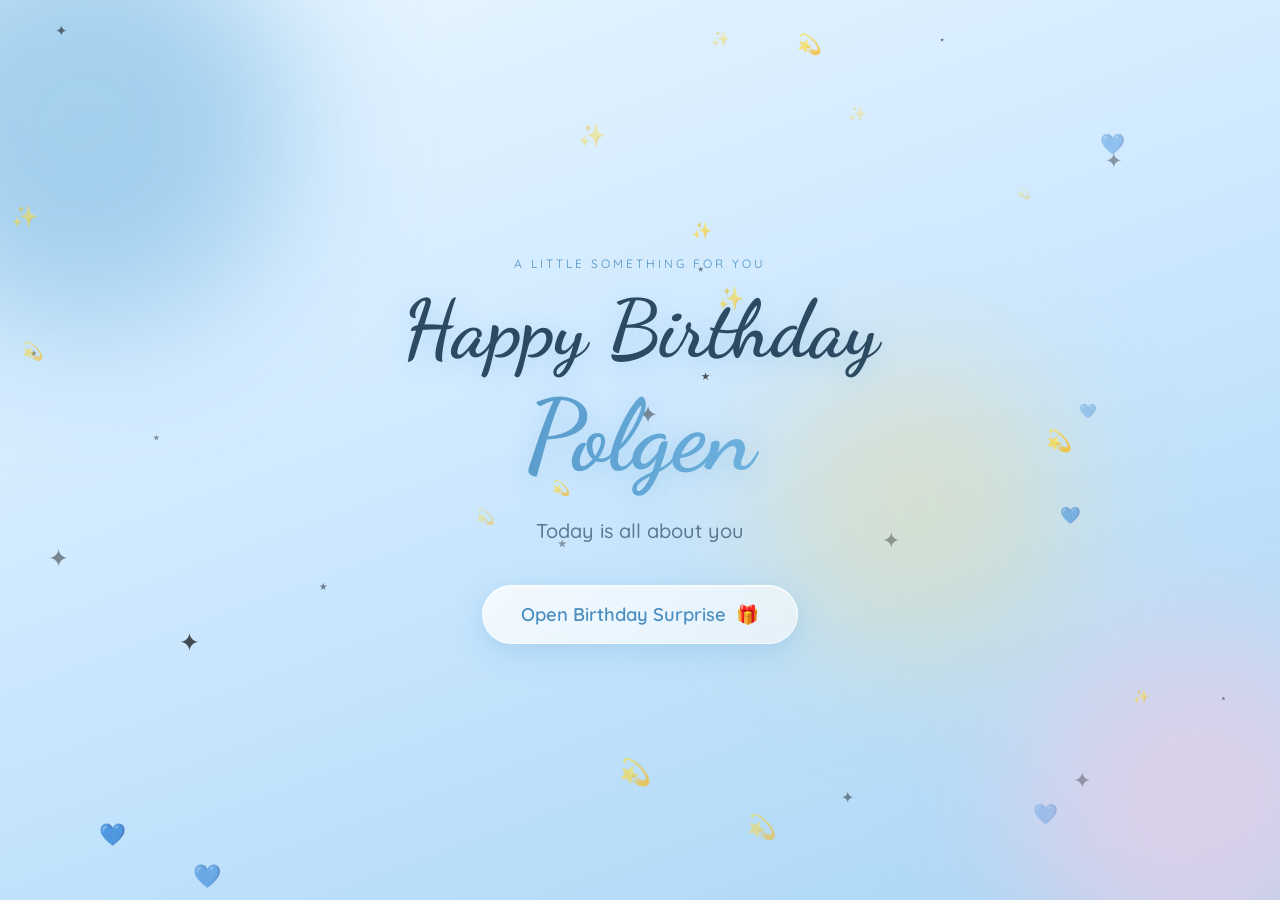
<file: index.html>
<!DOCTYPE html>
<html lang="en">
<head>
<meta charset="UTF-8">
<meta name="viewport" content="width=device-width, initial-scale=1.0">
<title>mdntblue</title>

<link rel="preconnect" href="https://fonts.googleapis.com">
<link rel="preconnect" href="https://fonts.gstatic.com" crossorigin>
<link href="https://fonts.googleapis.com/css2?family=Dancing+Script:wght@500;700&family=Quicksand:wght@400;500;600;700&family=Poppins:wght@300;400;500;600&display=swap" rel="stylesheet">

<link rel="stylesheet" href="style.css">
</head>
<body>

<div class="ambient-bg" id="ambientBg" aria-hidden="true">
  <div class="glow glow-a"></div>
  <div class="glow glow-b"></div>
  <div class="glow glow-c"></div>
</div>
<canvas id="floatCanvas" aria-hidden="true"></canvas>


<section id="page1" class="page page-welcome active">
  <div class="welcome-inner">
    <p class="eyebrow">a little something for you</p>
    <h1 class="title-main">
      <span class="line line-1">Happy Birthday</span>
      <span class="line line-2">Polgen </span>
    </h1>
    
    <p class="subtitle">Today is all about you </p>

    <button id="openSurpriseBtn" class="btn-cute btn-open">
      <span>Open Birthday Surprise</span>
      <span class="gift-icon">🎁</span>
    </button>
  </div>
</section>


<section id="page2" class="page page-menu">
  <header class="menu-header">
    <p class="menu-eyebrow">welcome to your</p>
    <h2 class="menu-title">Birthday Wonderland</h2>
    <p class="menu-subtitle">Pick a little box of magic 💙</p>
  </header>

  <div class="card-grid">
   
    <button class="menu-card" data-target="modalMusic">
      <span class="card-icon">🎵</span>
      <span class="card-label">Music</span>
      <span class="card-sub">a song for you</span>
    </button>

    <button class="menu-card" data-target="sceneAbout">
      <span class="card-icon">🌸</span>
      <span class="card-label">About You</span>
      <span class="card-sub">who you are</span>
    </button>

    <button class="menu-card" data-target="sceneLetter">
      <span class="card-icon">💌</span>
      <span class="card-label">Letter</span>
      <span class="card-sub">just for you</span>
    </button>

    <button class="menu-card" data-target="sceneMemories">
      <span class="card-icon">📸</span>
      <span class="card-label">Memories</span>
      <span class="card-sub">photo dump</span>
    </button>
  </div>
</section>


<div id="modalMusic" class="overlay modal-overlay">
  <div class="modal-card music-modal">
    <button class="close-btn" data-close="modalMusic" aria-label="Close">✕</button>
    <h3 class="modal-title">Gold Rush <span class="note">🎵</span></h3>
    <p class="modal-artist">I have no idea what your music taste is, whether it's Taylor Swift, Ariana, or something else...</p>

  <div class="video-frame">
  <video id="ytFrame" width="100%" height="100%" controls playsinline data-src="gold-rush.mp4">
    Your browser does not support the video tag.
  </video>
</div>
    </div>

    <div class="equalizer" aria-hidden="true">
      <span></span><span></span><span></span><span></span><span></span>
    </div>
  </div>
  <div class="modal-notes" aria-hidden="true"></div>
</div>

<div id="sceneAbout" class="overlay scene-overlay">
  <button class="close-btn" data-close="sceneAbout" aria-label="Close">✕</button>
  <h3 class="scene-title">About You 🌸</h3>
  <div class="word-field" id="wordField"><!-- words injected by JS --></div>
</div>

<div id="sceneLetter" class="overlay scene-overlay">
  <button class="close-btn" data-close="sceneLetter" aria-label="Close">✕</button>

  <div class="envelope-wrap" id="envelopeWrap">
    <div class="envelope" id="envelope">
      <div class="envelope-back"></div>
      <div class="letter-paper" id="letterPaper">
        <p id="letterText" class="letter-text"></p>
      </div>
      <div class="envelope-front-pocket"></div>
      <div class="envelope-flap" id="envelopeFlap"></div>
      <div class="wax-seal">💙</div>
    </div>
    <p class="envelope-hint" id="envelopeHint">tap the envelope to open</p>
  </div>
</div>

<div id="sceneMemories" class="overlay scene-overlay">
  <button class="close-btn" data-close="sceneMemories" aria-label="Close">✕</button>
  <h3 class="scene-title floaty-caption">Pictures of you (don't be mad:)) </h3>

  <div class="carousel" id="carousel">
    <button class="carousel-arrow arrow-left" id="prevSlide" aria-label="Previous photo">‹</button>

    <div class="carousel-track-wrap">
      <div class="carousel-track" id="carouselTrack">
       
      </div>
    </div>

    <button class="carousel-arrow arrow-right" id="nextSlide" aria-label="Next photo">›</button>
  </div>

  <div class="carousel-dots" id="carouselDots"></div>
</div>

<script src="script.js"></script>
</body>
</html>
</file>
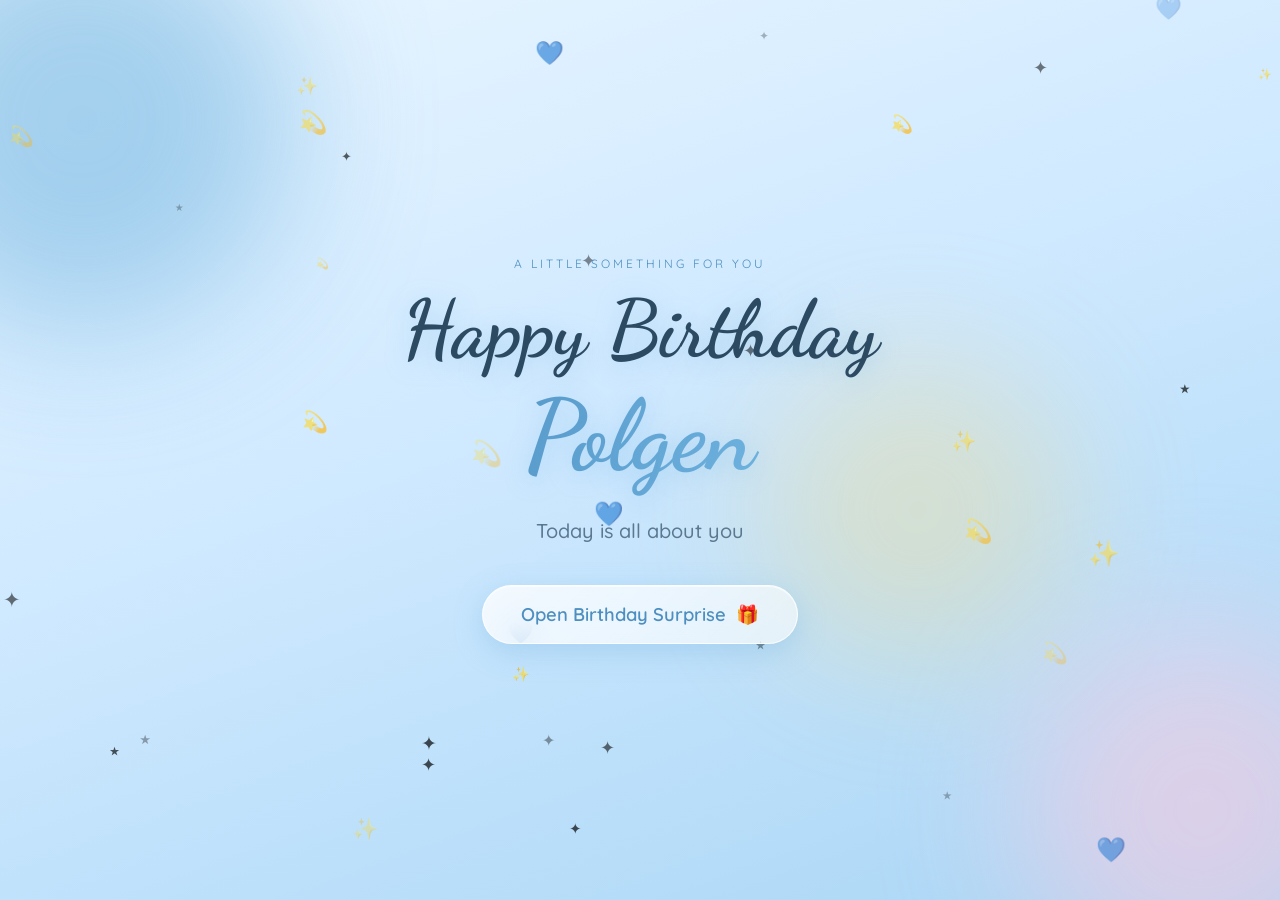
<file: HBD polgen/index.html>
<!DOCTYPE html>
<html lang="en">
<head>
<meta charset="UTF-8">
<meta name="viewport" content="width=device-width, initial-scale=1.0">
<title>mdntblue</title>

<link rel="preconnect" href="https://fonts.googleapis.com">
<link rel="preconnect" href="https://fonts.gstatic.com" crossorigin>
<link href="https://fonts.googleapis.com/css2?family=Dancing+Script:wght@500;700&family=Quicksand:wght@400;500;600;700&family=Poppins:wght@300;400;500;600&display=swap" rel="stylesheet">

<link rel="stylesheet" href="style.css">
</head>
<body>

<div class="ambient-bg" id="ambientBg" aria-hidden="true">
  <div class="glow glow-a"></div>
  <div class="glow glow-b"></div>
  <div class="glow glow-c"></div>
</div>
<canvas id="floatCanvas" aria-hidden="true"></canvas>


<section id="page1" class="page page-welcome active">
  <div class="welcome-inner">
    <p class="eyebrow">a little something for you</p>
    <h1 class="title-main">
      <span class="line line-1">Happy Birthday</span>
      <span class="line line-2">Polgen </span>
    </h1>
    
    <p class="subtitle">Today is all about you </p>

    <button id="openSurpriseBtn" class="btn-cute btn-open">
      <span>Open Birthday Surprise</span>
      <span class="gift-icon">🎁</span>
    </button>
  </div>
</section>


<section id="page2" class="page page-menu">
  <header class="menu-header">
    <p class="menu-eyebrow">welcome to your</p>
    <h2 class="menu-title">Birthday Wonderland</h2>
    <p class="menu-subtitle">Pick a little box of magic 💙</p>
  </header>

  <div class="card-grid">
   
    <button class="menu-card" data-target="modalMusic">
      <span class="card-icon">🎵</span>
      <span class="card-label">Music</span>
      <span class="card-sub">a song for you</span>
    </button>

    <button class="menu-card" data-target="sceneAbout">
      <span class="card-icon">🌸</span>
      <span class="card-label">About You</span>
      <span class="card-sub">who you are</span>
    </button>

    <button class="menu-card" data-target="sceneLetter">
      <span class="card-icon">💌</span>
      <span class="card-label">Letter</span>
      <span class="card-sub">just for you</span>
    </button>

    <button class="menu-card" data-target="sceneMemories">
      <span class="card-icon">📸</span>
      <span class="card-label">Memories</span>
      <span class="card-sub">beautiful moments</span>
    </button>
  </div>
</section>


<div id="modalMusic" class="overlay modal-overlay">
  <div class="modal-card music-modal">
    <button class="close-btn" data-close="modalMusic" aria-label="Close">✕</button>
    <h3 class="modal-title">Gold Rush <span class="note">🎵</span></h3>
    <p class="modal-artist">I'm not a fan of taylor swift but this song ngl 10/10</p>

  <div class="video-frame">
  <video id="ytFrame" width="100%" height="100%" controls playsinline data-src="gold-rush.mp4">
    Your browser does not support the video tag.
  </video>
</div>
    </div>

    <div class="equalizer" aria-hidden="true">
      <span></span><span></span><span></span><span></span><span></span>
    </div>
  </div>
  <div class="modal-notes" aria-hidden="true"></div>
</div>


<div id="sceneAbout" class="overlay scene-overlay">
  <button class="close-btn" data-close="sceneAbout" aria-label="Close">✕</button>
  <h3 class="scene-title">About You 🌸</h3>
  <div class="word-field" id="wordField"><!-- words injected by JS --></div>
</div>

<div id="sceneLetter" class="overlay scene-overlay">
  <button class="close-btn" data-close="sceneLetter" aria-label="Close">✕</button>

  <div class="envelope-wrap" id="envelopeWrap">
    <div class="envelope" id="envelope">
      <div class="envelope-back"></div>
      <div class="letter-paper" id="letterPaper">
        <p id="letterText" class="letter-text"></p>
      </div>
      <div class="envelope-front-pocket"></div>
      <div class="envelope-flap" id="envelopeFlap"></div>
      <div class="wax-seal">💙</div>
    </div>
    <p class="envelope-hint" id="envelopeHint">tap the envelope to open</p>
  </div>
</div>

<div id="sceneMemories" class="overlay scene-overlay">
  <button class="close-btn" data-close="sceneMemories" aria-label="Close">✕</button>
  <h3 class="scene-title floaty-caption">Picture of you (don't be mad:)) </h3>

  <div class="carousel" id="carousel">
    <button class="carousel-arrow arrow-left" id="prevSlide" aria-label="Previous photo">‹</button>

    <div class="carousel-track-wrap">
      <div class="carousel-track" id="carouselTrack">
       
      </div>
    </div>

    <button class="carousel-arrow arrow-right" id="nextSlide" aria-label="Next photo">›</button>
  </div>

  <div class="carousel-dots" id="carouselDots"></div>
</div>

<script src="script.js"></script>
</body>
</html>
</file>
<file: style.css>
/* =========================================================
   HAPPY BIRTHDAY POLGEN — STYLESHEET
   Palette:
     --sky-1:  #eaf6ff  (lightest background)
     --sky-2:  #cfe9ff  (soft blue)
     --sky-3:  #a9d6f5  (mid blue)
     --sky-4:  #6fb3e0  (accent blue)
     --ink:    #2d4a63  (deep readable blue-grey text)
     --white-glass: rgba(255,255,255,0.55)
     --gold:   #ffd76e  (sparkle accent)
   ========================================================= */

:root{
  --sky-1: #eaf6ff;
  --sky-2: #cfe9ff;
  --sky-3: #a9d6f5;
  --sky-4: #6fb3e0;
  --sky-deep: #4d8fc0;
  --ink: #2d4a63;
  --ink-soft: #5b7891;
  --white-glass: rgba(255,255,255,0.55);
  --white-glass-strong: rgba(255,255,255,0.78);
  --gold: #ffd76e;
  --pink: #ffc9de;

  --font-display: 'Dancing Script', cursive;
  --font-heading: 'Quicksand', sans-serif;
  --font-body: 'Poppins', sans-serif;
}

*{ margin:0; padding:0; box-sizing:border-box; }

html, body{
  height:100%;
  overflow-x:hidden;
}

body{
  font-family: var(--font-body);
  color: var(--ink);
  background: linear-gradient(160deg, var(--sky-1) 0%, var(--sky-2) 45%, var(--sky-3) 100%);
  min-height:100vh;
  position:relative;
}

button{
  font-family: inherit;
  cursor:pointer;
  border:none;
  background:none;
  color:inherit;
}

@media (prefers-reduced-motion: reduce){
  *{ animation-duration: 0.01ms !important; animation-iteration-count: 1 !important; transition-duration: 0.01ms !important; }
}

.ambient-bg{
  position:fixed; inset:0; z-index:0; overflow:hidden; pointer-events:none;
}
.glow{
  position:absolute; border-radius:50%;
  filter: blur(70px);
  opacity:0.55;
  animation: drift 22s ease-in-out infinite alternate;
}
.glow-a{ width:420px; height:420px; background: var(--sky-4); top:-10%; left:-10%; }
.glow-b{ width:360px; height:360px; background: var(--pink); bottom:-10%; right:-8%; animation-duration: 26s; }
.glow-c{ width:300px; height:300px; background: var(--gold); top:40%; left:60%; animation-duration: 30s; opacity:0.3;}

@keyframes drift{
  0%{ transform: translate(0,0) scale(1); }
  100%{ transform: translate(40px,60px) scale(1.15); }
}

#floatCanvas{
  position:fixed; inset:0; width:100%; height:100%; z-index:1; pointer-events:none;
}


.page{
  position:relative;
  z-index:2;
  min-height:100vh;
  width:100%;
  display:flex;
  flex-direction:column;
  align-items:center;
  justify-content:center;
  padding: 6vh 6vw;
  opacity:0;
  visibility:hidden;
  transform: scale(0.96);
  transition: opacity 0.9s ease, transform 0.9s ease, visibility 0.9s;
  position:absolute; inset:0;
}

.page.active{
  opacity:1;
  visibility:visible;
  transform: scale(1);
  position:relative;
}

.page-menu{
  padding-top: 8vh;
}


.welcome-inner{
  text-align:center;
  max-width: 640px;
  animation: floatSoft 6s ease-in-out infinite;
}

@keyframes floatSoft{
  0%,100%{ transform: translateY(0); }
  50%{ transform: translateY(-10px); }
}

.eyebrow{
  font-family: var(--font-heading);
  letter-spacing: 3px;
  text-transform: uppercase;
  font-size: 0.75rem;
  color: var(--sky-deep);
  opacity:0.8;
  margin-bottom: 0.6rem;
  animation: fadeIn 1s ease both;
}

.title-main{
  font-family: var(--font-display);
  line-height: 1.2;
  color: var(--ink);
  text-shadow: 0 4px 24px rgba(111,179,224,0.35);
}

.title-main .line{
  display:block;
  opacity:0;
  animation: revealLine 1s ease forwards;
}

.title-main .line-1{
  font-size: clamp(2.6rem, 9vw, 5rem);
  animation-delay: 0.2s;
}
.title-main .line-2{
  font-size: clamp(3.2rem, 11vw, 6.2rem);
  font-weight:700;
  background: linear-gradient(100deg, var(--sky-deep), var(--sky-4) 40%, #7fc4ee 70%, var(--sky-deep));
  background-size: 200% auto;
  -webkit-background-clip: text;
  background-clip: text;
  color: transparent;
  animation: revealLine 1s ease forwards, shimmerText 5s linear infinite 1.2s;
  animation-delay: 0.5s;
}

@keyframes revealLine{
  from{ opacity:0; transform: translateY(24px); }
  to{ opacity:1; transform: translateY(0); }
}
@keyframes shimmerText{
  to{ background-position: 200% center; }
}

.heart-emoji{
  display:inline-block;
  animation: heartbeat 1.6s ease-in-out infinite;
}
@keyframes heartbeat{
  0%,100%{ transform: scale(1); }
  25%{ transform: scale(1.18); }
  40%{ transform: scale(0.98); }
}

.subtitle{
  font-family: var(--font-heading);
  font-weight:500;
  font-size: clamp(1rem, 2.6vw, 1.25rem);
  color: var(--ink-soft);
  margin: 1.4rem 0 2.6rem;
  opacity:0;
  animation: fadeIn 1s ease forwards;
  animation-delay: 1s;
}

@keyframes fadeIn{
  from{ opacity:0; transform: translateY(10px); }
  to{ opacity:1; transform: translateY(0); }
}

/* Cute button base */
.btn-cute{
  position:relative;
  font-family: var(--font-heading);
  font-weight:600;
  font-size: clamp(1rem, 2.4vw, 1.15rem);
  padding: 1.05rem 2.4rem;
  border-radius: 999px;
  background: linear-gradient(135deg, var(--white-glass-strong), var(--white-glass));
  backdrop-filter: blur(14px);
  -webkit-backdrop-filter: blur(14px);
  border: 1.5px solid rgba(255,255,255,0.8);
  box-shadow: 0 8px 28px rgba(111,179,224,0.35), inset 0 1px 0 rgba(255,255,255,0.6);
  color: var(--sky-deep);
  display:inline-flex;
  align-items:center;
  gap: 0.6rem;
  transition: transform 0.35s cubic-bezier(.34,1.56,.64,1), box-shadow 0.35s ease;
  opacity:0;
  animation: fadeIn 1s ease forwards;
  animation-delay: 1.4s;
}
.btn-cute:hover{
  transform: translateY(-4px) scale(1.04);
  box-shadow: 0 14px 36px rgba(111,179,224,0.45), inset 0 1px 0 rgba(255,255,255,0.7);
}
.btn-cute:active{ transform: translateY(-1px) scale(0.99); }

.gift-icon{
  display:inline-block;
  animation: wiggle 2.4s ease-in-out infinite;
}
@keyframes wiggle{
  0%,100%{ transform: rotate(0deg); }
  10%{ transform: rotate(-12deg); }
  20%{ transform: rotate(10deg); }
  30%{ transform: rotate(-6deg); }
  40%{ transform: rotate(0deg); }
}

/* Page transition burst */
.page-welcome.leaving{
  animation: burstOut 0.9s ease forwards;
}
@keyframes burstOut{
  to{ opacity:0; transform: scale(1.3); filter: blur(10px); }
}

.menu-header{
  text-align:center;
  margin-bottom: 3rem;
}
.menu-eyebrow{
  font-family: var(--font-heading);
  letter-spacing:3px;
  text-transform:uppercase;
  font-size:0.75rem;
  color: var(--sky-deep);
  opacity:0.8;
}
.menu-title{
  font-family: var(--font-display);
  font-size: clamp(2.4rem, 6vw, 3.6rem);
  color: var(--ink);
  margin: 0.2rem 0 0.5rem;
}
.menu-subtitle{
  font-family: var(--font-heading);
  color: var(--ink-soft);
  font-size: 1rem;
}

.card-grid{
  display:grid;
  grid-template-columns: repeat(2, minmax(160px, 240px));
  gap: 1.8rem;
  max-width: 640px;
  width:100%;
}

.menu-card{
  position:relative;
  display:flex;
  flex-direction:column;
  align-items:center;
  justify-content:center;
  gap: 0.5rem;
  padding: 2.2rem 1rem;
  border-radius: 28px;
  background: linear-gradient(150deg, var(--white-glass-strong), var(--white-glass));
  backdrop-filter: blur(16px);
  -webkit-backdrop-filter: blur(16px);
  border: 1.5px solid rgba(255,255,255,0.75);
  box-shadow: 0 10px 30px rgba(111,179,224,0.28), inset 0 1px 0 rgba(255,255,255,0.6);
  transition: transform 0.4s cubic-bezier(.34,1.56,.64,1), box-shadow 0.4s ease;
  animation: cardFloat 5s ease-in-out infinite;
}
.menu-card:nth-child(1){ animation-delay: 0s; }
.menu-card:nth-child(2){ animation-delay: 0.5s; }
.menu-card:nth-child(3){ animation-delay: 1s; }
.menu-card:nth-child(4){ animation-delay: 1.5s; }

@keyframes cardFloat{
  0%,100%{ transform: translateY(0); }
  50%{ transform: translateY(-8px); }
}

.menu-card:hover{
  transform: translateY(-10px) scale(1.05);
  box-shadow: 0 20px 40px rgba(111,179,224,0.4), inset 0 1px 0 rgba(255,255,255,0.7);
}

.card-icon{
  font-size: 2.4rem;
  filter: drop-shadow(0 4px 8px rgba(111,179,224,0.4));
}
.card-label{
  font-family: var(--font-heading);
  font-weight:700;
  font-size: 1.1rem;
  color: var(--ink);
}
.card-sub{
  font-size: 0.75rem;
  color: var(--ink-soft);
  opacity:0.85;
}

.overlay{
  position:fixed; inset:0; z-index:50;
  display:flex; align-items:center; justify-content:center;
  flex-direction:column;
  opacity:0; visibility:hidden;
  transition: opacity 0.5s ease, visibility 0.5s;
  padding: 5vh 5vw;
}
.overlay.open{
  opacity:1; visibility:visible;
}
.overlay::before{
  content:'';
  position:absolute; inset:0;
  background: linear-gradient(160deg, rgba(234,246,255,0.92), rgba(169,214,245,0.92));
  backdrop-filter: blur(6px);
  z-index:-1;
}

.close-btn{
  position:absolute;
  top: 1.6rem; right: 1.6rem;
  width: 42px; height:42px;
  border-radius:50%;
  background: var(--white-glass-strong);
  backdrop-filter: blur(10px);
  border: 1px solid rgba(255,255,255,0.8);
  font-size:1.1rem;
  color: var(--ink);
  display:flex; align-items:center; justify-content:center;
  box-shadow: 0 6px 18px rgba(111,179,224,0.3);
  transition: transform 0.3s ease;
  z-index:5;
}
.close-btn:hover{ transform: rotate(90deg) scale(1.08); }

.scene-title{
  font-family: var(--font-display);
  font-size: clamp(2rem, 5vw, 3rem);
  color: var(--ink);
  margin-bottom: 1.5rem;
  text-align:center;
}

.music-modal{
  position:relative;
  background: linear-gradient(150deg, var(--white-glass-strong), var(--white-glass));
  backdrop-filter: blur(20px);
  -webkit-backdrop-filter: blur(20px);
  border: 1.5px solid rgba(255,255,255,0.8);
  border-radius: 28px;
  padding: 2.2rem;
  max-width: 480px;
  width:100%;
  box-shadow: 0 24px 60px rgba(111,179,224,0.4);
  text-align:center;
  transform: scale(0.85);
  transition: transform 0.5s cubic-bezier(.34,1.56,.64,1);
}
.overlay.open .music-modal{ transform: scale(1); }

.modal-title{
  font-family: var(--font-heading);
  font-weight:700;
  font-size:1.5rem;
  color: var(--ink);
}
.modal-title .note{ display:inline-block; animation: wiggle 2s ease-in-out infinite; }
.modal-artist{
  color: var(--ink-soft);
  font-size:0.9rem;
  margin-bottom:1.2rem;
}

.video-frame{
  position:relative;
  width:100%;
  aspect-ratio: 16/9;
  border-radius:18px;
  overflow:hidden;
  box-shadow: 0 10px 26px rgba(111,179,224,0.35);
  background: var(--sky-2);
}
.video-frame iframe{
  position:absolute; inset:0; width:100%; height:100%; border:0;
}

.equalizer{
  display:flex;
  align-items:flex-end;
  justify-content:center;
  gap: 6px;
  height: 34px;
  margin-top: 1.4rem;
}
.equalizer span{
  width:6px;
  border-radius:4px;
  background: linear-gradient(to top, var(--sky-deep), var(--gold));
  animation: eq 1.1s ease-in-out infinite;
}
.equalizer span:nth-child(1){ height:40%; animation-delay:0s; }
.equalizer span:nth-child(2){ height:70%; animation-delay:0.15s; }
.equalizer span:nth-child(3){ height:100%; animation-delay:0.3s; }
.equalizer span:nth-child(4){ height:55%; animation-delay:0.45s; }
.equalizer span:nth-child(5){ height:85%; animation-delay:0.6s; }

@keyframes eq{
  0%,100%{ transform: scaleY(0.4); }
  50%{ transform: scaleY(1); }
}

.modal-notes{
  position:absolute; inset:0; z-index:-1; pointer-events:none; overflow:hidden;
}
.floating-note{
  position:absolute;
  bottom:-10%;
  font-size: 1.4rem;
  color: var(--sky-deep);
  opacity:0.6;
  animation: noteRise 6s linear infinite;
}
@keyframes noteRise{
  0%{ transform: translateY(0) rotate(0deg); opacity:0; }
  10%{ opacity:0.7; }
  90%{ opacity:0.5; }
  100%{ transform: translateY(-110vh) rotate(30deg); opacity:0; }
}

.word-field{
  position:relative;
  width:100%;
  max-width: 900px;
  height: min(70vh, 620px);
  overflow:hidden;
  border-radius: 28px;
}

.floating-word{
  position:absolute;
  font-family: var(--font-heading);
  font-weight:600;
  color: var(--sky-deep);
  white-space:nowrap;
  padding: 0.35rem 0.9rem;
  border-radius: 999px;
  background: rgba(255,255,255,0.4);
  backdrop-filter: blur(6px);
  box-shadow: 0 4px 14px rgba(111,179,224,0.25);
  animation-name: floatWord;
  animation-timing-function: ease-in-out;
  animation-iteration-count: infinite;
  transition: transform 0.3s ease, box-shadow 0.3s ease, background 0.3s ease;
  cursor: default;
}
.floating-word:hover{
  transform: scale(1.15);
  background: rgba(255,255,255,0.75);
  box-shadow: 0 8px 22px rgba(111,179,224,0.4);
  color: var(--ink);
  z-index:2;
}

@keyframes floatWord{
  0%{ transform: translate(0,0) rotate(var(--r0,0deg)); }
  25%{ transform: translate(var(--x1,10px), var(--y1,-14px)) rotate(var(--r1,4deg)); }
  50%{ transform: translate(var(--x2,-8px), var(--y2,10px)) rotate(var(--r2,-3deg)); }
  75%{ transform: translate(var(--x3,12px), var(--y3,8px)) rotate(var(--r3,3deg)); }
  100%{ transform: translate(0,0) rotate(var(--r0,0deg)); }
}

.hover-sparkle{
  position:absolute;
  pointer-events:none;
  font-size: 0.9rem;
  color: var(--gold);
  animation: sparklePop 0.7s ease forwards;
}
@keyframes sparklePop{
  0%{ opacity:1; transform: translateY(0) scale(0.4); }
  100%{ opacity:0; transform: translateY(-30px) scale(1.2); }
}

.envelope-wrap{
  display:flex;
  flex-direction:column;
  align-items:center;
  gap: 1.2rem;
}

.envelope{
  position:relative;
  width: min(88vw, 360px);
  height: min(60vw, 240px);
  cursor:pointer;
}

.envelope-back{
  position:absolute; inset:0;
  background: linear-gradient(160deg, #dceeff, #b9dcf5);
  border-radius: 14px;
  box-shadow: 0 18px 40px rgba(111,179,224,0.4);
}

.envelope-front-pocket{
  position:absolute;
  left:0; right:0; bottom:0;
  height: 100%;
  background: linear-gradient(160deg, #eaf6ff, #cfe9ff);
  clip-path: polygon(0 100%, 50% 45%, 100% 100%);
  border-radius: 0 0 14px 14px;
  z-index:3;
}

.envelope-flap{
  position:absolute;
  top:0; left:0; right:0;
  height: 100%;
  background: linear-gradient(200deg, #cfe9ff, #a9d6f5);
  clip-path: polygon(0 0, 100% 0, 50% 55%);
  border-radius: 14px 14px 0 0;
  transform-origin: top center;
  transform: rotateX(0deg);
  transition: transform 0.9s cubic-bezier(.5,-0.2,.5,1.2);
  z-index:4;
}

.wax-seal{
  position:absolute;
  top: 46%; left:50%;
  transform: translate(-50%,-50%);
  width: 46px; height:46px;
  border-radius:50%;
  background: radial-gradient(circle at 35% 30%, #8fc7ee, var(--sky-deep));
  display:flex; align-items:center; justify-content:center;
  font-size:1.1rem;
  box-shadow: 0 6px 14px rgba(45,74,99,0.4);
  z-index:5;
  transition: opacity 0.4s ease, transform 0.4s ease;
}

.letter-paper{
  position:absolute;
  left: 6%;
  bottom: 6%;
  width: 88%;
  height: 20%;
  background: #fffdf8;
  border-radius: 8px 8px 2px 2px;
  box-shadow: 0 -4px 14px rgba(0,0,0,0.08);
  z-index:2;
  overflow:hidden;
  transition: height 1s cubic-bezier(.3,.8,.4,1), bottom 1s cubic-bezier(.3,.8,.4,1), width 0.8s ease, left 0.8s ease, top 0.8s ease, box-shadow 0.6s ease;
  padding: 1.2rem 1.3rem;
}

/* opened state, toggled via JS adding .is-open on #envelope */
.envelope.is-open .envelope-flap{
  transform: rotateX(180deg);
  z-index:1;
}
.envelope.is-open .wax-seal{
  opacity:0;
  transform: translate(-50%,-50%) scale(0.4);
}
.envelope.is-open .letter-paper{
  left: 50%;
  bottom: auto;
  top: 50%;
  width: min(86vw, 480px);
  height: auto;
  min-height: 320px;
  max-height: 70vh;
  overflow-y:auto;
  transform: translate(-50%,-50%);
  border-radius: 14px;
  box-shadow: 0 30px 60px rgba(111,179,224,0.45);
  z-index: 20;
  position:fixed;
}

.letter-text{
  font-family: var(--font-heading);
  font-size: 0.95rem;
  line-height:1.8;
  color: var(--ink);
  white-space: pre-wrap;
}

.envelope-hint{
  font-family: var(--font-heading);
  font-size:0.85rem;
  color: var(--ink-soft);
  opacity:0.8;
  animation: pulseHint 2s ease-in-out infinite;
}
@keyframes pulseHint{
  0%,100%{ opacity:0.5; }
  50%{ opacity:0.95; }
}
.envelope.is-open ~ .envelope-hint,
.envelope-wrap.opened .envelope-hint{ opacity:0; }

.floaty-caption{
  animation: floatSoft 5s ease-in-out infinite;
}

/* ==================== CAROUSEL LAYOUT ==================== */
.carousel{
  position:relative;
  display:flex;
  align-items:center;
  justify-content:center;
  gap: 1.5rem;
  width: 100%;
  max-width: 680px;
}

.carousel-track-wrap{
  overflow: hidden;
  width: min(72vw, 360px);    /* Expands comfortably on PC, caps nicely */
  height: min(72vh, 460px);   /* Keeps heights proportional to viewport height */
  border-radius: 12px;
  display: flex;
  align-items: center;
}

.carousel-track{
  display:flex;
  transition: transform 0.6s cubic-bezier(.3,.9,.4,1);
  height:100%;
  width: 100%;
}

.polaroid{
  flex: 0 0 100%;
  height:100%;
  display:flex;
  align-items:center;
  justify-content:center;
  padding: 15px; /* Keeps the tilt corners from clipping */
}

.polaroid-frame{
  background: #fff;
  padding: 16px 16px 48px;
  border-radius: 8px;
  box-shadow: 0 18px 40px rgba(111,179,224,0.4);
  transform: rotate(var(--tilt, -2deg));
  width: 100%;
  height: 100%;
  display: flex;
  flex-direction: column;
  justify-content: space-between;
}

.polaroid-frame img{
  width:100%;
  aspect-ratio: 1/1;
  object-fit:cover;
  border-radius: 2px;
  display:block;
}

.polaroid-caption{
  font-family: var(--font-display);
  font-size: clamp(1rem, 2vw, 1.3rem);
  color: var(--ink);
  text-align:center;
  margin-top: 12px;
}

.carousel-arrow{
  width: 48px; height:48px;
  border-radius:50%;
  background: var(--white-glass-strong);
  backdrop-filter: blur(10px);
  border: 1px solid rgba(255,255,255,0.8);
  font-size:1.8rem;
  line-height:1;
  color: var(--sky-deep);
  display:flex; align-items:center; justify-content:center;
  box-shadow: 0 8px 20px rgba(111,179,224,0.3);
  transition: transform 0.3s ease;
  flex-shrink:0;
}
.carousel-arrow:hover{ transform: scale(1.12); }

.carousel-dots{
  display:flex;
  gap: 0.5rem;
  margin-top: 1.4rem;
}
.dot{
  width:9px; height:9px;
  border-radius:50%;
  background: rgba(45,74,99,0.25);
  transition: background 0.3s ease, transform 0.3s ease;
}
.dot.active{
  background: var(--sky-deep);
  transform: scale(1.3);
}

/* ==================== RESPONSIVE QUERIES ==================== */
@media (max-width: 560px){
  .card-grid{
    grid-template-columns: repeat(2, minmax(120px, 1fr));
    gap: 1rem;
  }
  .menu-card{ padding: 1.6rem 0.6rem; border-radius:22px; }
  .card-icon{ font-size:2rem; }
  .music-modal{ padding: 1.4rem; }
  .word-field{ height: 60vh; }

  /* Scale down wrapper widths ONLY on CP to ensure no vertical clipping inside Messenger */
  .carousel {
    gap: 0.5rem;
  }
  .carousel-track-wrap {
    width: 210px;
    height: 290px;
  }
  .polaroid-frame {
    padding: 10px 10px 30px;
  }
  .polaroid-caption {
    font-size: 0.95rem;
    margin-top: 6px;
  }
}

@media (min-width: 900px){
  .card-grid{
    grid-template-columns: repeat(4, minmax(150px, 200px));
  }
}
</file>
<file: HBD polgen/style.css>
/* =========================================================
   HAPPY BIRTHDAY POLGEN — STYLESHEET
   Palette:
     --sky-1:  #eaf6ff  (lightest background)
     --sky-2:  #cfe9ff  (soft blue)
     --sky-3:  #a9d6f5  (mid blue)
     --sky-4:  #6fb3e0  (accent blue)
     --ink:    #2d4a63  (deep readable blue-grey text)
     --white-glass: rgba(255,255,255,0.55)
     --gold:   #ffd76e  (sparkle accent)
   ========================================================= */

:root{
  --sky-1: #eaf6ff;
  --sky-2: #cfe9ff;
  --sky-3: #a9d6f5;
  --sky-4: #6fb3e0;
  --sky-deep: #4d8fc0;
  --ink: #2d4a63;
  --ink-soft: #5b7891;
  --white-glass: rgba(255,255,255,0.55);
  --white-glass-strong: rgba(255,255,255,0.78);
  --gold: #ffd76e;
  --pink: #ffc9de;

  --font-display: 'Dancing Script', cursive;
  --font-heading: 'Quicksand', sans-serif;
  --font-body: 'Poppins', sans-serif;
}

*{ margin:0; padding:0; box-sizing:border-box; }

html, body{
  height:100%;
  overflow-x:hidden;
}

body{
  font-family: var(--font-body);
  color: var(--ink);
  background: linear-gradient(160deg, var(--sky-1) 0%, var(--sky-2) 45%, var(--sky-3) 100%);
  min-height:100vh;
  position:relative;
}

button{
  font-family: inherit;
  cursor:pointer;
  border:none;
  background:none;
  color:inherit;
}

@media (prefers-reduced-motion: reduce){
  *{ animation-duration: 0.01ms !important; animation-iteration-count: 1 !important; transition-duration: 0.01ms !important; }
}

.ambient-bg{
  position:fixed; inset:0; z-index:0; overflow:hidden; pointer-events:none;
}
.glow{
  position:absolute; border-radius:50%;
  filter: blur(70px);
  opacity:0.55;
  animation: drift 22s ease-in-out infinite alternate;
}
.glow-a{ width:420px; height:420px; background: var(--sky-4); top:-10%; left:-10%; }
.glow-b{ width:360px; height:360px; background: var(--pink); bottom:-10%; right:-8%; animation-duration: 26s; }
.glow-c{ width:300px; height:300px; background: var(--gold); top:40%; left:60%; animation-duration: 30s; opacity:0.3;}

@keyframes drift{
  0%{ transform: translate(0,0) scale(1); }
  100%{ transform: translate(40px,60px) scale(1.15); }
}

#floatCanvas{
  position:fixed; inset:0; width:100%; height:100%; z-index:1; pointer-events:none;
}


.page{
  position:relative;
  z-index:2;
  min-height:100vh;
  width:100%;
  display:flex;
  flex-direction:column;
  align-items:center;
  justify-content:center;
  padding: 6vh 6vw;
  opacity:0;
  visibility:hidden;
  transform: scale(0.96);
  transition: opacity 0.9s ease, transform 0.9s ease, visibility 0.9s;
  position:absolute; inset:0;
}

.page.active{
  opacity:1;
  visibility:visible;
  transform: scale(1);
  position:relative;
}

.page-menu{
  padding-top: 8vh;
}


.welcome-inner{
  text-align:center;
  max-width: 640px;
  animation: floatSoft 6s ease-in-out infinite;
}

@keyframes floatSoft{
  0%,100%{ transform: translateY(0); }
  50%{ transform: translateY(-10px); }
}

.eyebrow{
  font-family: var(--font-heading);
  letter-spacing: 3px;
  text-transform: uppercase;
  font-size: 0.75rem;
  color: var(--sky-deep);
  opacity:0.8;
  margin-bottom: 0.6rem;
  animation: fadeIn 1s ease both;
}

.title-main{
  font-family: var(--font-display);
  line-height: 1.2;
  color: var(--ink);
  text-shadow: 0 4px 24px rgba(111,179,224,0.35);
}

.title-main .line{
  display:block;
  opacity:0;
  animation: revealLine 1s ease forwards;
}

.title-main .line-1{
  font-size: clamp(2.6rem, 9vw, 5rem);
  animation-delay: 0.2s;
}
.title-main .line-2{
  font-size: clamp(3.2rem, 11vw, 6.2rem);
  font-weight:700;
  background: linear-gradient(100deg, var(--sky-deep), var(--sky-4) 40%, #7fc4ee 70%, var(--sky-deep));
  background-size: 200% auto;
  -webkit-background-clip: text;
  background-clip: text;
  color: transparent;
  animation: revealLine 1s ease forwards, shimmerText 5s linear infinite 1.2s;
  animation-delay: 0.5s;
}

@keyframes revealLine{
  from{ opacity:0; transform: translateY(24px); }
  to{ opacity:1; transform: translateY(0); }
}
@keyframes shimmerText{
  to{ background-position: 200% center; }
}

.heart-emoji{
  display:inline-block;
  animation: heartbeat 1.6s ease-in-out infinite;
}
@keyframes heartbeat{
  0%,100%{ transform: scale(1); }
  25%{ transform: scale(1.18); }
  40%{ transform: scale(0.98); }
}

.subtitle{
  font-family: var(--font-heading);
  font-weight:500;
  font-size: clamp(1rem, 2.6vw, 1.25rem);
  color: var(--ink-soft);
  margin: 1.4rem 0 2.6rem;
  opacity:0;
  animation: fadeIn 1s ease forwards;
  animation-delay: 1s;
}

@keyframes fadeIn{
  from{ opacity:0; transform: translateY(10px); }
  to{ opacity:1; transform: translateY(0); }
}

/* Cute button base */
.btn-cute{
  position:relative;
  font-family: var(--font-heading);
  font-weight:600;
  font-size: clamp(1rem, 2.4vw, 1.15rem);
  padding: 1.05rem 2.4rem;
  border-radius: 999px;
  background: linear-gradient(135deg, var(--white-glass-strong), var(--white-glass));
  backdrop-filter: blur(14px);
  -webkit-backdrop-filter: blur(14px);
  border: 1.5px solid rgba(255,255,255,0.8);
  box-shadow: 0 8px 28px rgba(111,179,224,0.35), inset 0 1px 0 rgba(255,255,255,0.6);
  color: var(--sky-deep);
  display:inline-flex;
  align-items:center;
  gap: 0.6rem;
  transition: transform 0.35s cubic-bezier(.34,1.56,.64,1), box-shadow 0.35s ease;
  opacity:0;
  animation: fadeIn 1s ease forwards;
  animation-delay: 1.4s;
}
.btn-cute:hover{
  transform: translateY(-4px) scale(1.04);
  box-shadow: 0 14px 36px rgba(111,179,224,0.45), inset 0 1px 0 rgba(255,255,255,0.7);
}
.btn-cute:active{ transform: translateY(-1px) scale(0.99); }

.gift-icon{
  display:inline-block;
  animation: wiggle 2.4s ease-in-out infinite;
}
@keyframes wiggle{
  0%,100%{ transform: rotate(0deg); }
  10%{ transform: rotate(-12deg); }
  20%{ transform: rotate(10deg); }
  30%{ transform: rotate(-6deg); }
  40%{ transform: rotate(0deg); }
}

/* Page transition burst */
.page-welcome.leaving{
  animation: burstOut 0.9s ease forwards;
}
@keyframes burstOut{
  to{ opacity:0; transform: scale(1.3); filter: blur(10px); }
}

.menu-header{
  text-align:center;
  margin-bottom: 3rem;
}
.menu-eyebrow{
  font-family: var(--font-heading);
  letter-spacing:3px;
  text-transform:uppercase;
  font-size:0.75rem;
  color: var(--sky-deep);
  opacity:0.8;
}
.menu-title{
  font-family: var(--font-display);
  font-size: clamp(2.4rem, 6vw, 3.6rem);
  color: var(--ink);
  margin: 0.2rem 0 0.5rem;
}
.menu-subtitle{
  font-family: var(--font-heading);
  color: var(--ink-soft);
  font-size: 1rem;
}

.card-grid{
  display:grid;
  grid-template-columns: repeat(2, minmax(160px, 240px));
  gap: 1.8rem;
  max-width: 640px;
  width:100%;
}

.menu-card{
  position:relative;
  display:flex;
  flex-direction:column;
  align-items:center;
  justify-content:center;
  gap: 0.5rem;
  padding: 2.2rem 1rem;
  border-radius: 28px;
  background: linear-gradient(150deg, var(--white-glass-strong), var(--white-glass));
  backdrop-filter: blur(16px);
  -webkit-backdrop-filter: blur(16px);
  border: 1.5px solid rgba(255,255,255,0.75);
  box-shadow: 0 10px 30px rgba(111,179,224,0.28), inset 0 1px 0 rgba(255,255,255,0.6);
  transition: transform 0.4s cubic-bezier(.34,1.56,.64,1), box-shadow 0.4s ease;
  animation: cardFloat 5s ease-in-out infinite;
}
.menu-card:nth-child(1){ animation-delay: 0s; }
.menu-card:nth-child(2){ animation-delay: 0.5s; }
.menu-card:nth-child(3){ animation-delay: 1s; }
.menu-card:nth-child(4){ animation-delay: 1.5s; }

@keyframes cardFloat{
  0%,100%{ transform: translateY(0); }
  50%{ transform: translateY(-8px); }
}

.menu-card:hover{
  transform: translateY(-10px) scale(1.05);
  box-shadow: 0 20px 40px rgba(111,179,224,0.4), inset 0 1px 0 rgba(255,255,255,0.7);
}

.card-icon{
  font-size: 2.4rem;
  filter: drop-shadow(0 4px 8px rgba(111,179,224,0.4));
}
.card-label{
  font-family: var(--font-heading);
  font-weight:700;
  font-size: 1.1rem;
  color: var(--ink);
}
.card-sub{
  font-size: 0.75rem;
  color: var(--ink-soft);
  opacity:0.85;
}

.overlay{
  position:fixed; inset:0; z-index:50;
  display:flex; align-items:center; justify-content:center;
  flex-direction:column;
  opacity:0; visibility:hidden;
  transition: opacity 0.5s ease, visibility 0.5s;
  padding: 5vh 5vw;
}
.overlay.open{
  opacity:1; visibility:visible;
}
.overlay::before{
  content:'';
  position:absolute; inset:0;
  background: linear-gradient(160deg, rgba(234,246,255,0.92), rgba(169,214,245,0.92));
  backdrop-filter: blur(6px);
  z-index:-1;
}

.close-btn{
  position:absolute;
  top: 1.6rem; right: 1.6rem;
  width: 42px; height:42px;
  border-radius:50%;
  background: var(--white-glass-strong);
  backdrop-filter: blur(10px);
  border: 1px solid rgba(255,255,255,0.8);
  font-size:1.1rem;
  color: var(--ink);
  display:flex; align-items:center; justify-content:center;
  box-shadow: 0 6px 18px rgba(111,179,224,0.3);
  transition: transform 0.3s ease;
  z-index:5;
}
.close-btn:hover{ transform: rotate(90deg) scale(1.08); }

.scene-title{
  font-family: var(--font-display);
  font-size: clamp(2rem, 5vw, 3rem);
  color: var(--ink);
  margin-bottom: 1.5rem;
  text-align:center;
}

.music-modal{
  position:relative;
  background: linear-gradient(150deg, var(--white-glass-strong), var(--white-glass));
  backdrop-filter: blur(20px);
  -webkit-backdrop-filter: blur(20px);
  border: 1.5px solid rgba(255,255,255,0.8);
  border-radius: 28px;
  padding: 2.2rem;
  max-width: 480px;
  width:100%;
  box-shadow: 0 24px 60px rgba(111,179,224,0.4);
  text-align:center;
  transform: scale(0.85);
  transition: transform 0.5s cubic-bezier(.34,1.56,.64,1);
}
.overlay.open .music-modal{ transform: scale(1); }

.modal-title{
  font-family: var(--font-heading);
  font-weight:700;
  font-size:1.5rem;
  color: var(--ink);
}
.modal-title .note{ display:inline-block; animation: wiggle 2s ease-in-out infinite; }
.modal-artist{
  color: var(--ink-soft);
  font-size:0.9rem;
  margin-bottom:1.2rem;
}

.video-frame{
  position:relative;
  width:100%;
  aspect-ratio: 16/9;
  border-radius:18px;
  overflow:hidden;
  box-shadow: 0 10px 26px rgba(111,179,224,0.35);
  background: var(--sky-2);
}
.video-frame iframe{
  position:absolute; inset:0; width:100%; height:100%; border:0;
}

.equalizer{
  display:flex;
  align-items:flex-end;
  justify-content:center;
  gap: 6px;
  height: 34px;
  margin-top: 1.4rem;
}
.equalizer span{
  width:6px;
  border-radius:4px;
  background: linear-gradient(to top, var(--sky-deep), var(--gold));
  animation: eq 1.1s ease-in-out infinite;
}
.equalizer span:nth-child(1){ height:40%; animation-delay:0s; }
.equalizer span:nth-child(2){ height:70%; animation-delay:0.15s; }
.equalizer span:nth-child(3){ height:100%; animation-delay:0.3s; }
.equalizer span:nth-child(4){ height:55%; animation-delay:0.45s; }
.equalizer span:nth-child(5){ height:85%; animation-delay:0.6s; }

@keyframes eq{
  0%,100%{ transform: scaleY(0.4); }
  50%{ transform: scaleY(1); }
}

.modal-notes{
  position:absolute; inset:0; z-index:-1; pointer-events:none; overflow:hidden;
}
.floating-note{
  position:absolute;
  bottom:-10%;
  font-size: 1.4rem;
  color: var(--sky-deep);
  opacity:0.6;
  animation: noteRise 6s linear infinite;
}
@keyframes noteRise{
  0%{ transform: translateY(0) rotate(0deg); opacity:0; }
  10%{ opacity:0.7; }
  90%{ opacity:0.5; }
  100%{ transform: translateY(-110vh) rotate(30deg); opacity:0; }
}

.word-field{
  position:relative;
  width:100%;
  max-width: 900px;
  height: min(70vh, 620px);
  overflow:hidden;
  border-radius: 28px;
}

.floating-word{
  position:absolute;
  font-family: var(--font-heading);
  font-weight:600;
  color: var(--sky-deep);
  white-space:nowrap;
  padding: 0.35rem 0.9rem;
  border-radius: 999px;
  background: rgba(255,255,255,0.4);
  backdrop-filter: blur(6px);
  box-shadow: 0 4px 14px rgba(111,179,224,0.25);
  animation-name: floatWord;
  animation-timing-function: ease-in-out;
  animation-iteration-count: infinite;
  transition: transform 0.3s ease, box-shadow 0.3s ease, background 0.3s ease;
  cursor: default;
}
.floating-word:hover{
  transform: scale(1.15);
  background: rgba(255,255,255,0.75);
  box-shadow: 0 8px 22px rgba(111,179,224,0.4);
  color: var(--ink);
  z-index:2;
}

@keyframes floatWord{
  0%{ transform: translate(0,0) rotate(var(--r0,0deg)); }
  25%{ transform: translate(var(--x1,10px), var(--y1,-14px)) rotate(var(--r1,4deg)); }
  50%{ transform: translate(var(--x2,-8px), var(--y2,10px)) rotate(var(--r2,-3deg)); }
  75%{ transform: translate(var(--x3,12px), var(--y3,8px)) rotate(var(--r3,3deg)); }
  100%{ transform: translate(0,0) rotate(var(--r0,0deg)); }
}

.hover-sparkle{
  position:absolute;
  pointer-events:none;
  font-size: 0.9rem;
  color: var(--gold);
  animation: sparklePop 0.7s ease forwards;
}
@keyframes sparklePop{
  0%{ opacity:1; transform: translateY(0) scale(0.4); }
  100%{ opacity:0; transform: translateY(-30px) scale(1.2); }
}

.envelope-wrap{
  display:flex;
  flex-direction:column;
  align-items:center;
  gap: 1.2rem;
}

.envelope{
  position:relative;
  width: min(88vw, 360px);
  height: min(60vw, 240px);
  cursor:pointer;
}

.envelope-back{
  position:absolute; inset:0;
  background: linear-gradient(160deg, #dceeff, #b9dcf5);
  border-radius: 14px;
  box-shadow: 0 18px 40px rgba(111,179,224,0.4);
}

.envelope-front-pocket{
  position:absolute;
  left:0; right:0; bottom:0;
  height: 100%;
  background: linear-gradient(160deg, #eaf6ff, #cfe9ff);
  clip-path: polygon(0 100%, 50% 45%, 100% 100%);
  border-radius: 0 0 14px 14px;
  z-index:3;
}

.envelope-flap{
  position:absolute;
  top:0; left:0; right:0;
  height: 100%;
  background: linear-gradient(200deg, #cfe9ff, #a9d6f5);
  clip-path: polygon(0 0, 100% 0, 50% 55%);
  border-radius: 14px 14px 0 0;
  transform-origin: top center;
  transform: rotateX(0deg);
  transition: transform 0.9s cubic-bezier(.5,-0.2,.5,1.2);
  z-index:4;
}

.wax-seal{
  position:absolute;
  top: 46%; left:50%;
  transform: translate(-50%,-50%);
  width: 46px; height:46px;
  border-radius:50%;
  background: radial-gradient(circle at 35% 30%, #8fc7ee, var(--sky-deep));
  display:flex; align-items:center; justify-content:center;
  font-size:1.1rem;
  box-shadow: 0 6px 14px rgba(45,74,99,0.4);
  z-index:5;
  transition: opacity 0.4s ease, transform 0.4s ease;
}

.letter-paper{
  position:absolute;
  left: 6%;
  bottom: 6%;
  width: 88%;
  height: 20%;
  background: #fffdf8;
  border-radius: 8px 8px 2px 2px;
  box-shadow: 0 -4px 14px rgba(0,0,0,0.08);
  z-index:2;
  overflow:hidden;
  transition: height 1s cubic-bezier(.3,.8,.4,1), bottom 1s cubic-bezier(.3,.8,.4,1), width 0.8s ease, left 0.8s ease, top 0.8s ease, box-shadow 0.6s ease;
  padding: 1.2rem 1.3rem;
}

/* opened state, toggled via JS adding .is-open on #envelope */
.envelope.is-open .envelope-flap{
  transform: rotateX(180deg);
  z-index:1;
}
.envelope.is-open .wax-seal{
  opacity:0;
  transform: translate(-50%,-50%) scale(0.4);
}
.envelope.is-open .letter-paper{
  left: 50%;
  bottom: auto;
  top: 50%;
  width: min(86vw, 480px);
  height: auto;
  min-height: 320px;
  max-height: 70vh;
  overflow-y:auto;
  transform: translate(-50%,-50%);
  border-radius: 14px;
  box-shadow: 0 30px 60px rgba(111,179,224,0.45);
  z-index: 20;
  position:fixed;
}

.letter-text{
  font-family: var(--font-heading);
  font-size: 0.95rem;
  line-height:1.8;
  color: var(--ink);
  white-space: pre-wrap;
}

.envelope-hint{
  font-family: var(--font-heading);
  font-size:0.85rem;
  color: var(--ink-soft);
  opacity:0.8;
  animation: pulseHint 2s ease-in-out infinite;
}
@keyframes pulseHint{
  0%,100%{ opacity:0.5; }
  50%{ opacity:0.95; }
}
.envelope.is-open ~ .envelope-hint,
.envelope-wrap.opened .envelope-hint{ opacity:0; }

.floaty-caption{
  animation: floatSoft 5s ease-in-out infinite;
}

.carousel{
  position:relative;
  display:flex;
  align-items:center;
  justify-content:center;
  gap: 1rem;
  width:100%;
  max-width: 620px;
}

.carousel-track-wrap{
  overflow:hidden;
  width: min(70vw, 320px);
  height: min(70vw, 380px);
  border-radius: 12px;
}

.carousel-track{
  display:flex;
  transition: transform 0.6s cubic-bezier(.3,.9,.4,1);
  height:100%;
}

.polaroid{
  flex: 0 0 100%;
  height:100%;
  display:flex;
  align-items:center;
  justify-content:center;
}

.polaroid-frame{
  background:#fff;
  padding: 14px 14px 44px;
  border-radius: 6px;
  box-shadow: 0 18px 40px rgba(111,179,224,0.4);
  transform: rotate(var(--tilt, -2deg));
  width: min(58vw, 260px);
}

.polaroid-frame img{
  width:100%;
  aspect-ratio: 1/1;
  object-fit:cover;
  border-radius: 2px;
  display:block;
}

.polaroid-caption{
  font-family: var(--font-display);
  font-size: 1.1rem;
  color: var(--ink);
  text-align:center;
  margin-top: 10px;
}

.carousel-arrow{
  width: 46px; height:46px;
  border-radius:50%;
  background: var(--white-glass-strong);
  backdrop-filter: blur(10px);
  border: 1px solid rgba(255,255,255,0.8);
  font-size:1.6rem;
  line-height:1;
  color: var(--sky-deep);
  display:flex; align-items:center; justify-content:center;
  box-shadow: 0 8px 20px rgba(111,179,224,0.3);
  transition: transform 0.3s ease;
  flex-shrink:0;
}
.carousel-arrow:hover{ transform: scale(1.12); }

.carousel-dots{
  display:flex;
  gap: 0.5rem;
  margin-top: 1.4rem;
}
.dot{
  width:9px; height:9px;
  border-radius:50%;
  background: rgba(45,74,99,0.25);
  transition: background 0.3s ease, transform 0.3s ease;
}
.dot.active{
  background: var(--sky-deep);
  transform: scale(1.3);
}

@media (max-width: 560px){
  .card-grid{
    grid-template-columns: repeat(2, minmax(120px, 1fr));
    gap: 1rem;
  }
  .menu-card{ padding: 1.6rem 0.6rem; border-radius:22px; }
  .card-icon{ font-size:2rem; }
  .music-modal{ padding: 1.4rem; }
  .word-field{ height: 60vh; }
}

@media (min-width: 900px){
  .card-grid{
    grid-template-columns: repeat(4, minmax(150px, 200px));
  }
}
</file>
